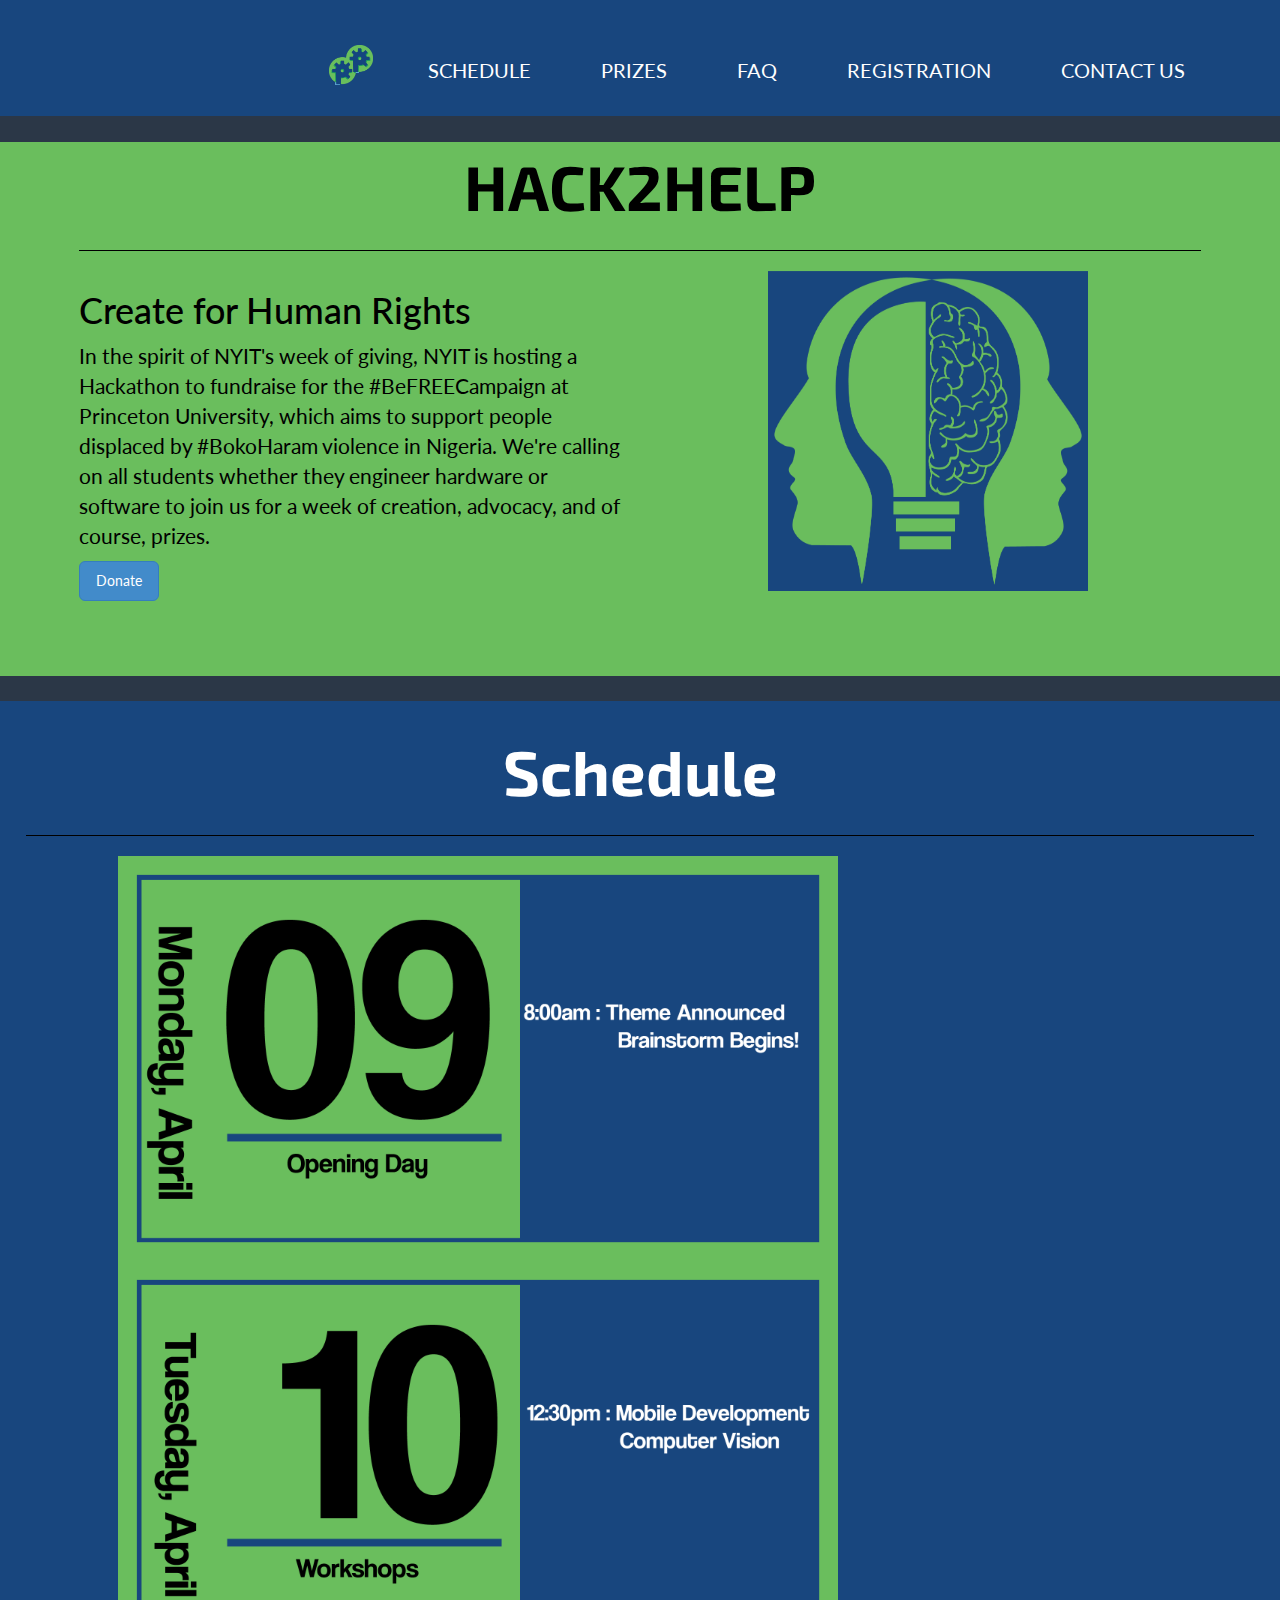
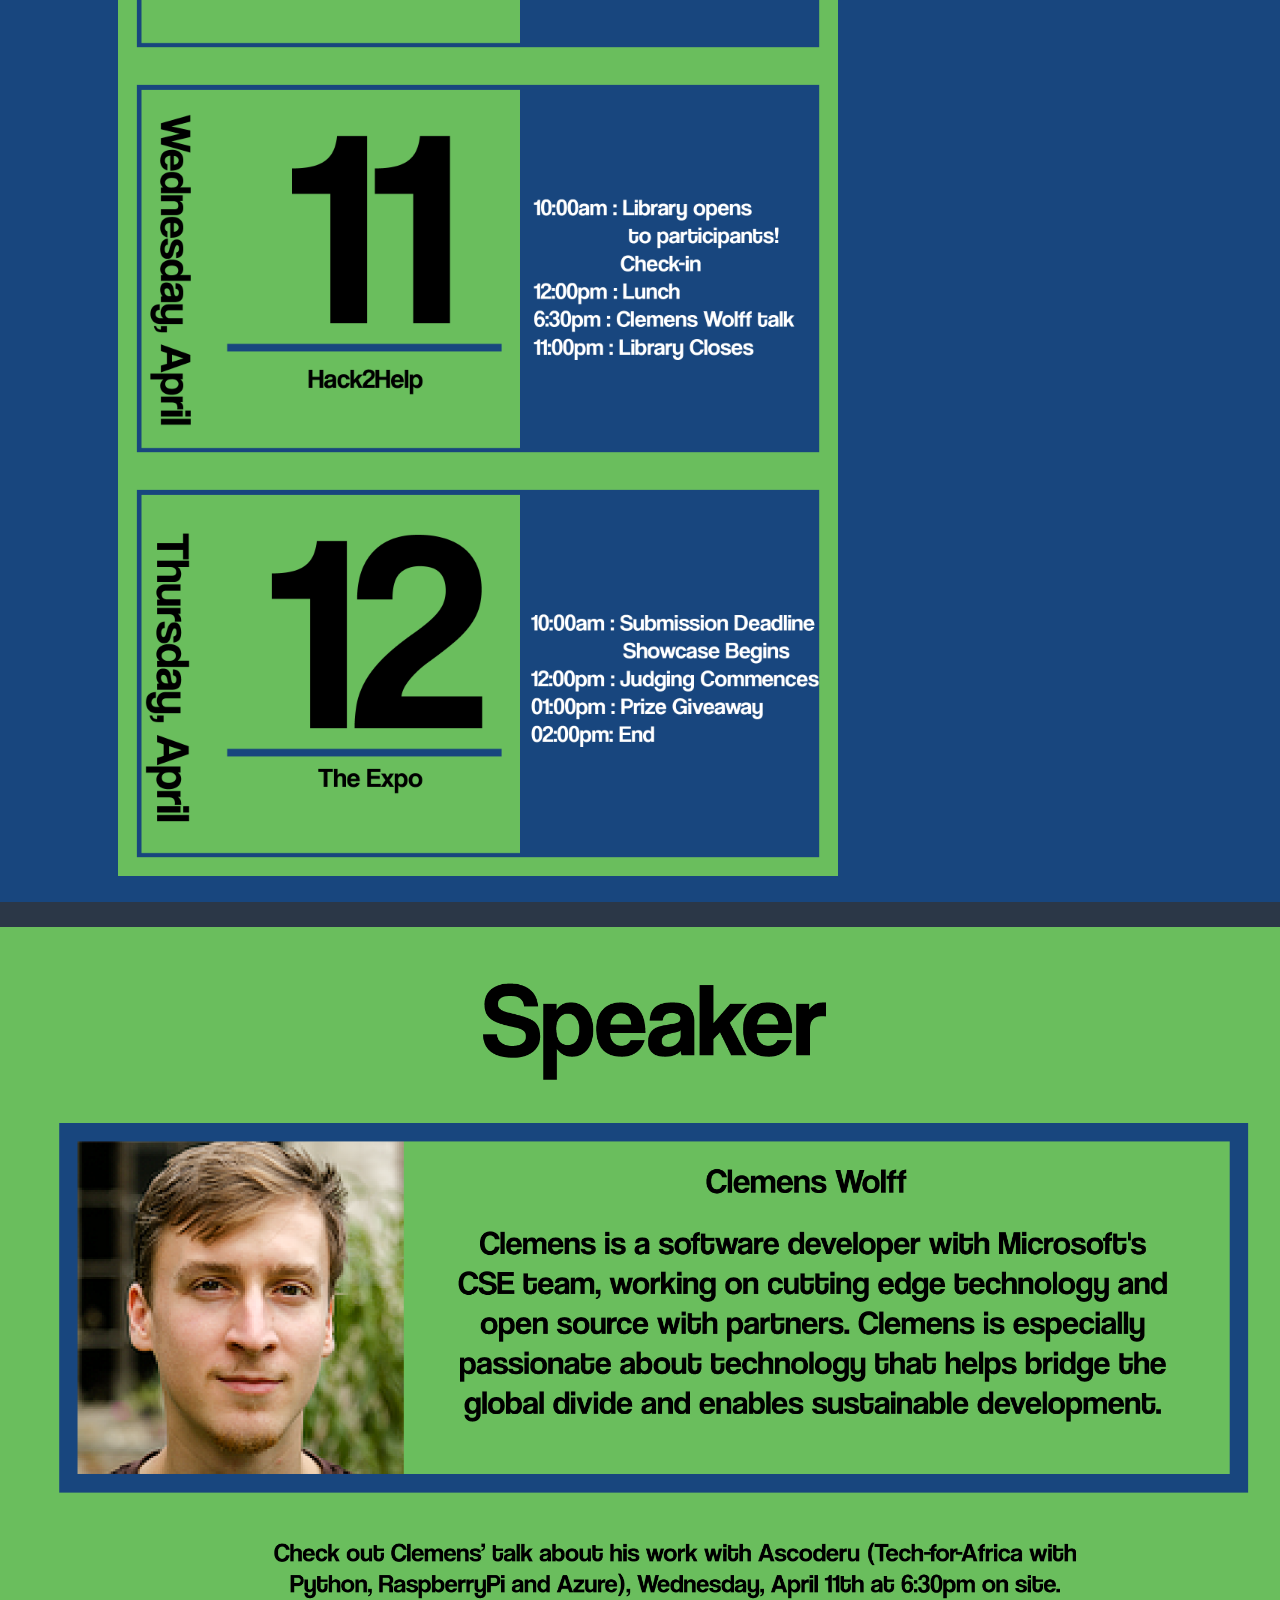
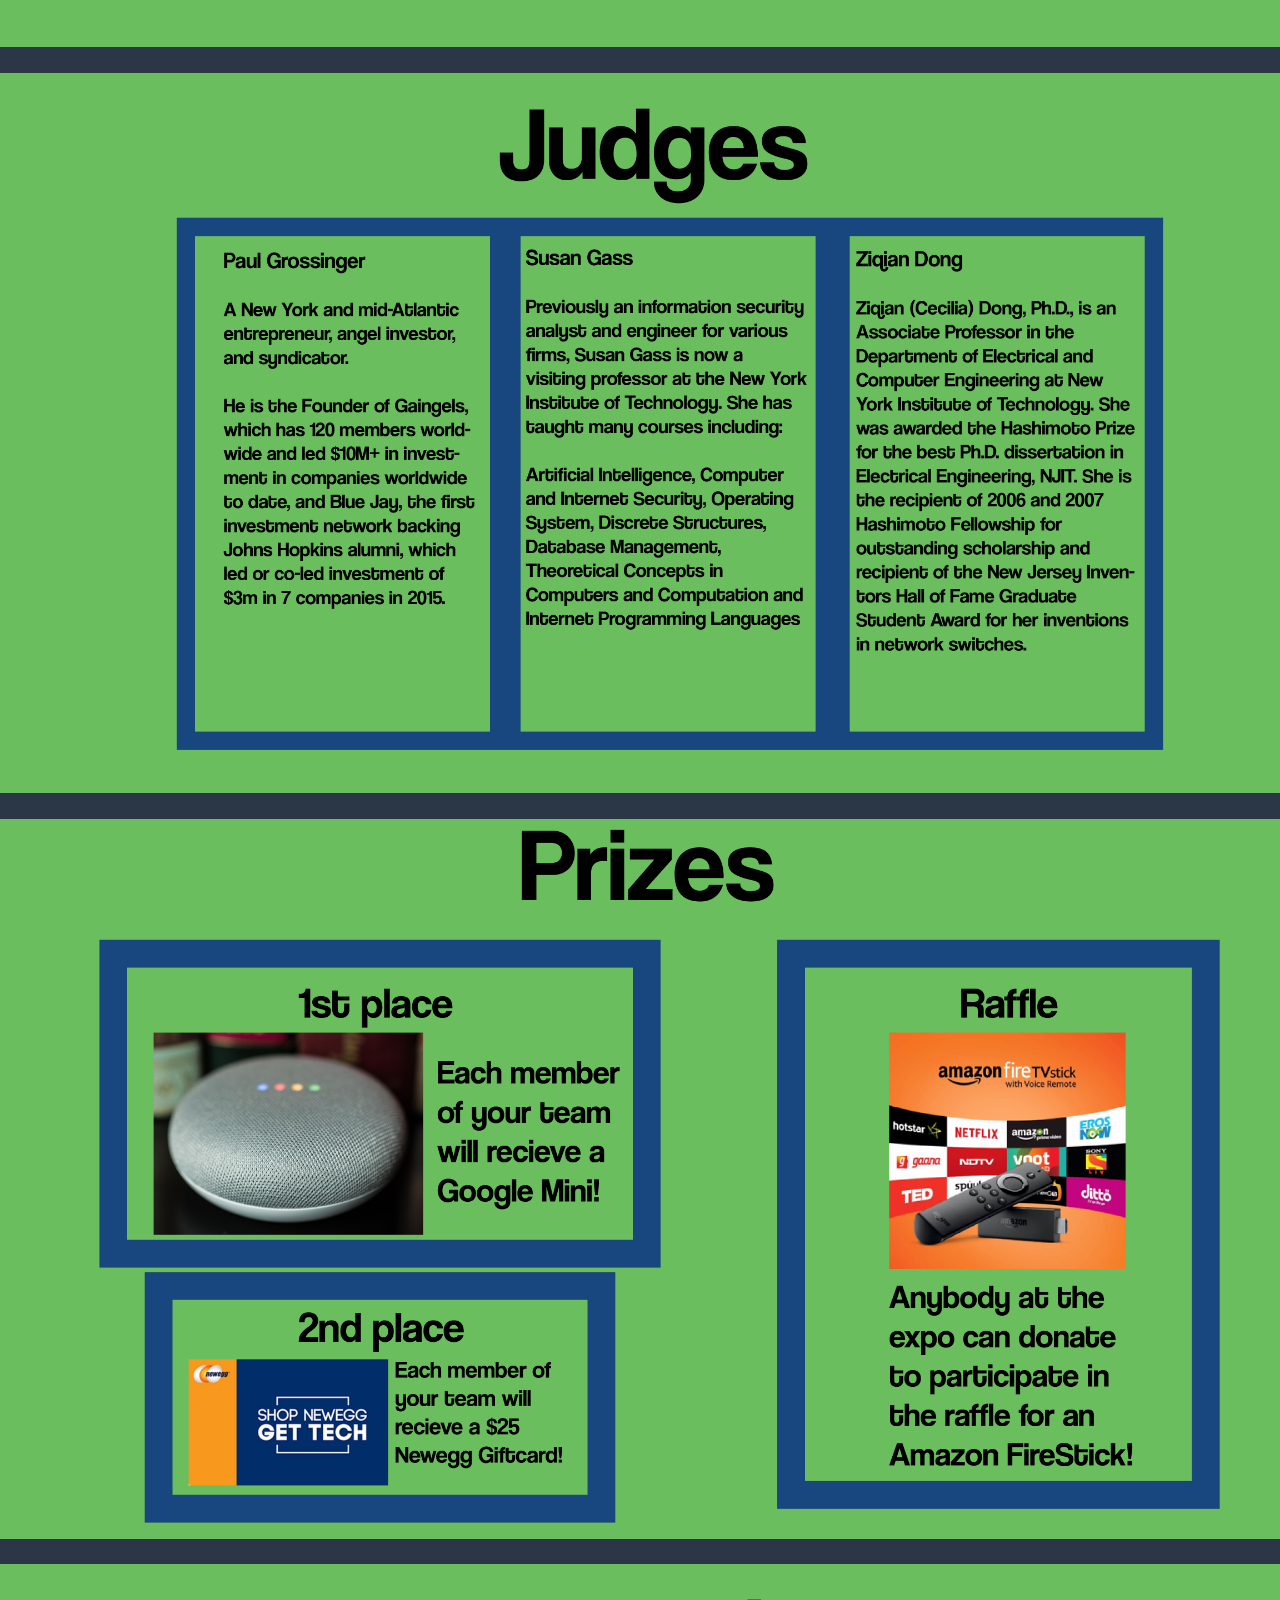
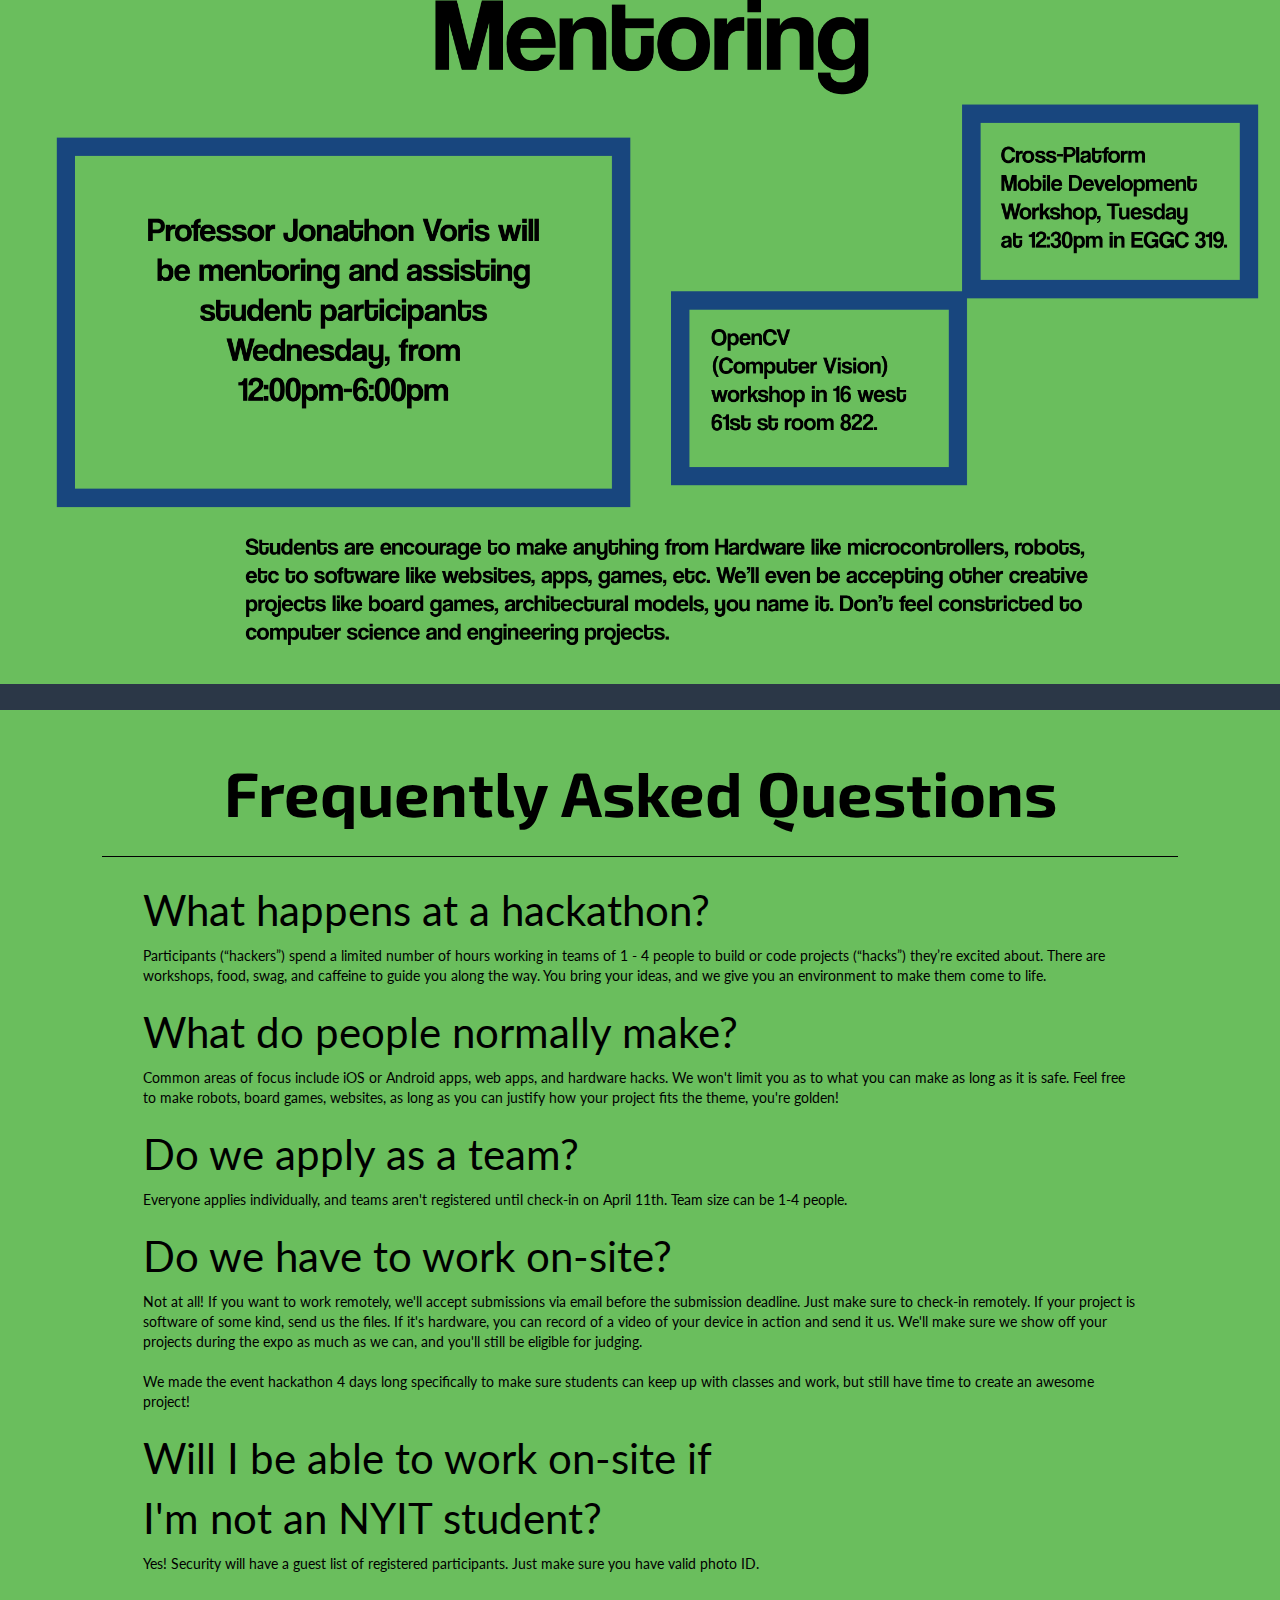
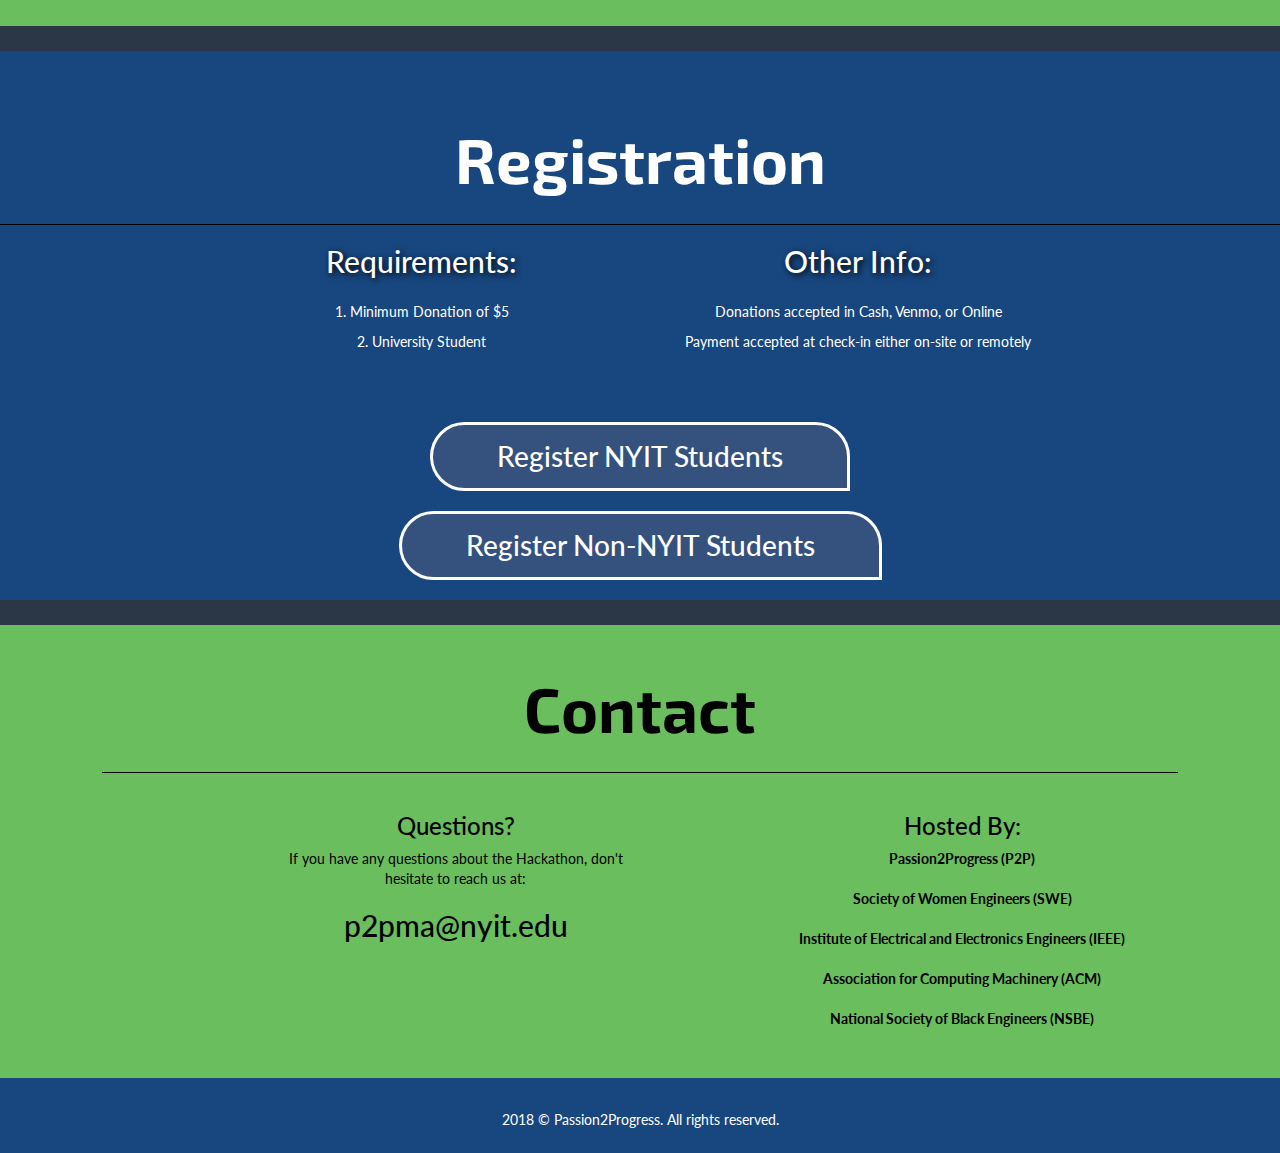
<file: index.html>
<!DOCTYPE html>
<!--[if lt IE 7]>      <html class="no-js lt-ie9 lt-ie8 lt-ie7"> <![endif]-->
<!--[if IE 7]>         <html class="no-js lt-ie9 lt-ie8"> <![endif]-->
<!--[if IE 8]>         <html class="no-js lt-ie9"> <![endif]-->
<!--[if gt IE 8]><!--> <html class="no-js"> <!--<![endif]-->
    <head>
        <meta charset="utf-8">
        <meta http-equiv="X-UA-Compatible" content="IE=edge">
        <title>Hack2Help</title>
        <meta name="description" content="">
        <meta name="viewport" content="width=device-width, initial-scale = 1.0, maximum-scale=1.0, user-scalable=no" />

       <!-- Bootstrap CSS -->
       <link href="bootstrap.css" rel="stylesheet">

        <!-- CSS -->
        <link rel="stylesheet" type="text/css" href="style.css">
        
        <!-- Script -->
        <script src="https://code.jquery.com/jquery-3.2.1.slim.min.js" 
        integrity="sha384-KJ3o2DKtIkvYIK3UENzmM7KCkRr/rE9/Qpg6aAZGJwFDMVNA/GpGFF93hXpG5KkN" crossorigin="anonymous"></script>
        <script src="https://cdnjs.cloudflare.com/ajax/libs/popper.js/1.12.9/umd/popper.min.js"
            integrity="sha384-ApNbgh9B+Y1QKtv3Rn7W3mgPxhU9K/ScQsAP7hUibX39j7fakFPskvXusvfa0b4Q" crossorigin="anonymous"></script>
        <script type="text/javascript" src="script.js"></script>
        <script type="text/javascript" src="bootstrap.js"></script>

        <!--Fonts-->
        <link href="https://fonts.googleapis.com/css?family=Exo+2:700|Lato|Passion+One" rel="stylesheet">
    </head>
    <body class="background-green">
        <!--[if lt IE 7]>
            <p class="browsehappy">You are using an <strong>outdated</strong> browser. Please <a href="#">upgrade your browser</a> to improve your experience.</p>
        <![endif]-->
        
        <header class="background-blue">
            <div class="container">
            <nav class="navbar navbar-default" id="navbar-example" role="navigation">
                <div class="row">
                    <div class="navbar-header">
                            <button type="button" class="navbar-toggle collapsed" data-toggle="collapse" data-target=".navbar-ex1-collapse">
                            <span class="sr-only">Toggle navigation</span>
                            <span class="icon-bar"></span>
                            <span class="icon-bar"></span>
                            <span class="icon-bar"></span>
                            </button>
                    </div>                
                    <div class="collapse navbar-collapse navbar-ex1-collapse background-blue">
                    <ul class="nav navbar-nav">
                        <img id="logo" src="images/logo.png">
                        <!-- <li class="active"><a href="#">Home</a></li> -->
                        <li><a href="#schedule">Schedule</a></li>
                        <li><a href="#prize">Prizes</a></li>
                        <li><a href="#FAQ">FAQ</a></li>
                        <li><a href="#reg-head">Registration</a></li>
                        <li><a href="#contact">Contact Us</a></li>
                    </ul>
                </div>
                </div>
            </nav>
            </div>
        </header>

   
    <div class="background-dark-blue" style="padding: 1%;"></div>

		<div id="top" data-src="images/Green-arrows.gif" data-position="bottom right" style="height: 901px;">
			<div class="container"> 
            </div>
            
			
            <div class="container" >                
                    <p class="lead">HACK2HELP</p>
                
                    <hr>
                    <div class="row">
                        <div class="col-md-6">
                        <h1>Create for Human Rights</h1>
                        <p style="font-size: 150%;">In the spirit of NYIT's week of giving, NYIT is hosting a Hackathon to fundraise for 
                            the #BeFREECampaign at Princeton University, which aims to support people
                             displaced by #BokoHaram violence in Nigeria. 
                             We're calling on all students whether they engineer hardware or software to join us
                             for a week of creation, advocacy, and of course, prizes. 
                        </p>

                        <div>
                            <a href="https://www.generosity.com/emergencies-fundraising/let-s-help-victims-of-boko-haram-s-violence"><button id="Donate-button" class="btn btn-primary btn-lg actual-button" type="button">Donate</button></a>
                        </div>
                        </div>
                        <div class="col-md-6 text-center"><img id="cranium" 
                            alt="Stephan" src="images/cranium.png" width="320" height="320"></div>
                    </div>
                </div>
<br>

<div class="background-dark-blue" style="padding: 1%;"></div>

        <!-- schedule -->
<div class="background-blue">
	<div style="padding: 2%;"  id="schedule">
		<p class="lead">Schedule</p>
		<hr>
		<div class="row" style="flex-wrap: nowrap;">
			<div id="sch">
				<ul class="no-bullets">
                    <div class="row">
                        <li>
                            <img class="scheduleIMG" src="images/1x/sch08.png"></img>
                            <img class="scheduleIMG" src="images/1x/sch10.png"></img>
                        </li>
                    </div>
                     <div class="row">
                        <li>
                        <img class="scheduleIMG" src="images/1x/sch11.png"></img>
                        <img class="scheduleIMG" src="images/1x/sch12.png"></img>
                        </li>
                    </div>
				</ul>
			</div>
		</div>
	</div>
</div>

<div class="background-dark-blue" style="padding: 1%;"></div>
<div><img class="speakerIMG" src="images/ClemensWolff.png"></img></div>
<div class="background-dark-blue" style="padding: 1%;"></div>

<div><img class="speakerIMG" src="images/1x/Judges.png"></img></div>
<div class="background-dark-blue" style="padding: 1%;"></div>

<div id="prize"><img class="speakerIMG" src="images/1x/Prizes.png"></img></div>
<div class="background-dark-blue" style="padding: 1%;"></div>

<div id="mentor"><img class="speakerIMG" src="images/1x/Mentoring.png"></img></div>
<div class="background-dark-blue" style="padding: 1%;"></div>

<!--FAQ-->
<div class="background-purple">
        <div class="container" style="padding: 3%;" id="FAQ">
            <p class="lead">Frequently Asked Questions</p>
            <hr>
            <div class="row">
                <div id="slist">
                    <ul class="no-bullets">
                        <li>
                            <span class="s-title">What happens at a hackathon?</span>
                        </li>
                        
                        <li>
                            <p>Participants (“hackers”) spend a limited number of hours working in teams of 1 - 4 people
                                to build or code projects (“hacks”) they’re excited about. 
                                There are workshops, food, swag, and caffeine to guide you along the way.
                                You bring your ideas, and we give you an environment to make them come to life.</p>
                        </li>
    
    
                        <li>
                            <span class="s-title">What do people normally make?</span>
                        </li>
    
                        <li>
                            <p>
                                Common areas of focus include iOS or Android apps, web apps, and hardware hacks. 
                                We won't limit you as to what you can make as long as it is safe. Feel free to make robots, board games, websites, as long as you can justify how your project fits the theme, you're golden!
                            </p>
                        </li>
    
    
                        <li>
                            <span class="s-title">Do we apply as a team?</span>
                        </li>
    
                        <li>
                            <p>Everyone applies individually, and teams aren't registered until check-in on April 11th.
                                Team size can be 1-4 people. 
                            </p>
                        </li>
                        
                        
                        <li>
                            <span class="s-title">Do we have to work on-site?</span>
                        </li>
    
                        <li>
                            <p>Not at all! If you want to work remotely, we'll accept submissions via email before the submission
                                deadline. Just make sure to check-in remotely. If your project is software of some kind, send us the files.
                                If it's hardware, you can record of a video of your device in action and send it us. We'll make sure we show
                                off your projects during the expo as much as we can, and you'll still be eligible for judging. <br> <br>

                                We made the event hackathon 4 days long specifically to make sure students can keep up with classes and work, but still have time to create an awesome project!
                            </p>

                        </li>

                        <li>
                                <span class="s-title">Will I be able to work on-site if I'm not an NYIT student?</span>
                        </li>
        
                            <li>
                                <p>Yes! Security will have a guest list of registered participants. 
                                    Just make sure you have valid photo ID.
                                </p>
    
                            </li>
                    </ul>
                </div>
            </div>
        </div>
    </div>
<div class="background-dark-blue" style="padding: 1%;"></div>

<!-- Registration -->
<div class="background-blue">
	<div id="reg-head" >
        <h1 class="lead">Registration</h1>
        <hr>
        <div class="row">
            <div class="col-md-2"></div>
			<div class="col-md-4">
                <h2 id="reg-sub">Requirements: </h2>
                <ul class="no-bullets">
                    <li><p>1. Minimum Donation of $5</p></li>
                    <li><p>2. University Student</p></li>
                </ul>
            </div>
			<div class="col-md-4">
                <h2 id="reg-sub">Other Info:</h2>
                <ul class="no-bullets">
                    <li><p>Donations accepted in Cash, Venmo, or Online</p></li>
                    <li><p>Payment accepted at check-in either on-site or remotely</p></li>
                </ul>
            </div>
            <div class="col-md-2"></div>
        </div>
    <br>
    <br>
    <br>
    <div id="container">
        <div class="butt">
            <a href="https://nyit.givepulse.com/event/70029-Day-of-Giving-at-NYIT"><button id="reg-button" class="btn btn-primary btn-lg actual-button" type="button">Register NYIT Students</button></a>
        </div>
        <br>
        <br>
    <div id="container">
            <div class="butt">
                <a href="registration.html"><button id="reg-button" class="btn btn-primary btn-lg actual-button" type="button">Register Non-NYIT Students</button></a>
    </div>
</div>
<br>
<div class="background-dark-blue" style="padding: 1%;"></div>

<div id="contact" class="background-green">
	<div class="container" style="padding: 3%;" >
            <h1 class="lead">Contact</h1>
            <hr>
		<div class="row">
            <div class="col-md-2"></div>
			<div class="col-md-4">
                <h3>Questions?</h3>
				<p>If you have any questions about the Hackathon, don't hesitate
                    to reach us at:
                    <a id="email" href="mailto:p2pma@nyit.edu"><h2>p2pma@nyit.edu</h2></a>
                </p>
			</div>
            <div class="col-md-1"></div>
			<div class="col-md-5">
				<h3>Hosted By:</h3>
				<p>
					<strong>Passion2Progress (P2P)</strong><br>
					<br>
					<strong>Society of Women Engineers (SWE)</strong><br>
					<br>
                    <strong>Institute of Electrical and Electronics Engineers (IEEE)</strong><br>
                    <br>
                    <strong>Association for Computing Machinery (ACM)</strong><br>
                    <br>
                    <strong>National Society of Black Engineers (NSBE)</strong><br>

				</p>
			</div>
		</div>			
	</div>	
</div>	

<!-- Footer -->
<aside id="bottom">
    <div class="container">
        <footer id="footer">
            <ul>
                <!-- <li><a href="#"></a></li> -->
                <!-- <li><a href="#"></a></li> -->
                <!-- <li><a href="#"></a></li> -->
                <!-- <li><a href="#"></a></li> -->
                <!-- <li><a href="#"></a></li> -->
            </ul>
            <div>
            <p>2018 &copy; Passion2Progress. All rights reserved.</p>
            </div>
        </footer>
    </div>
</aside>
    </body>
</html>
</file>
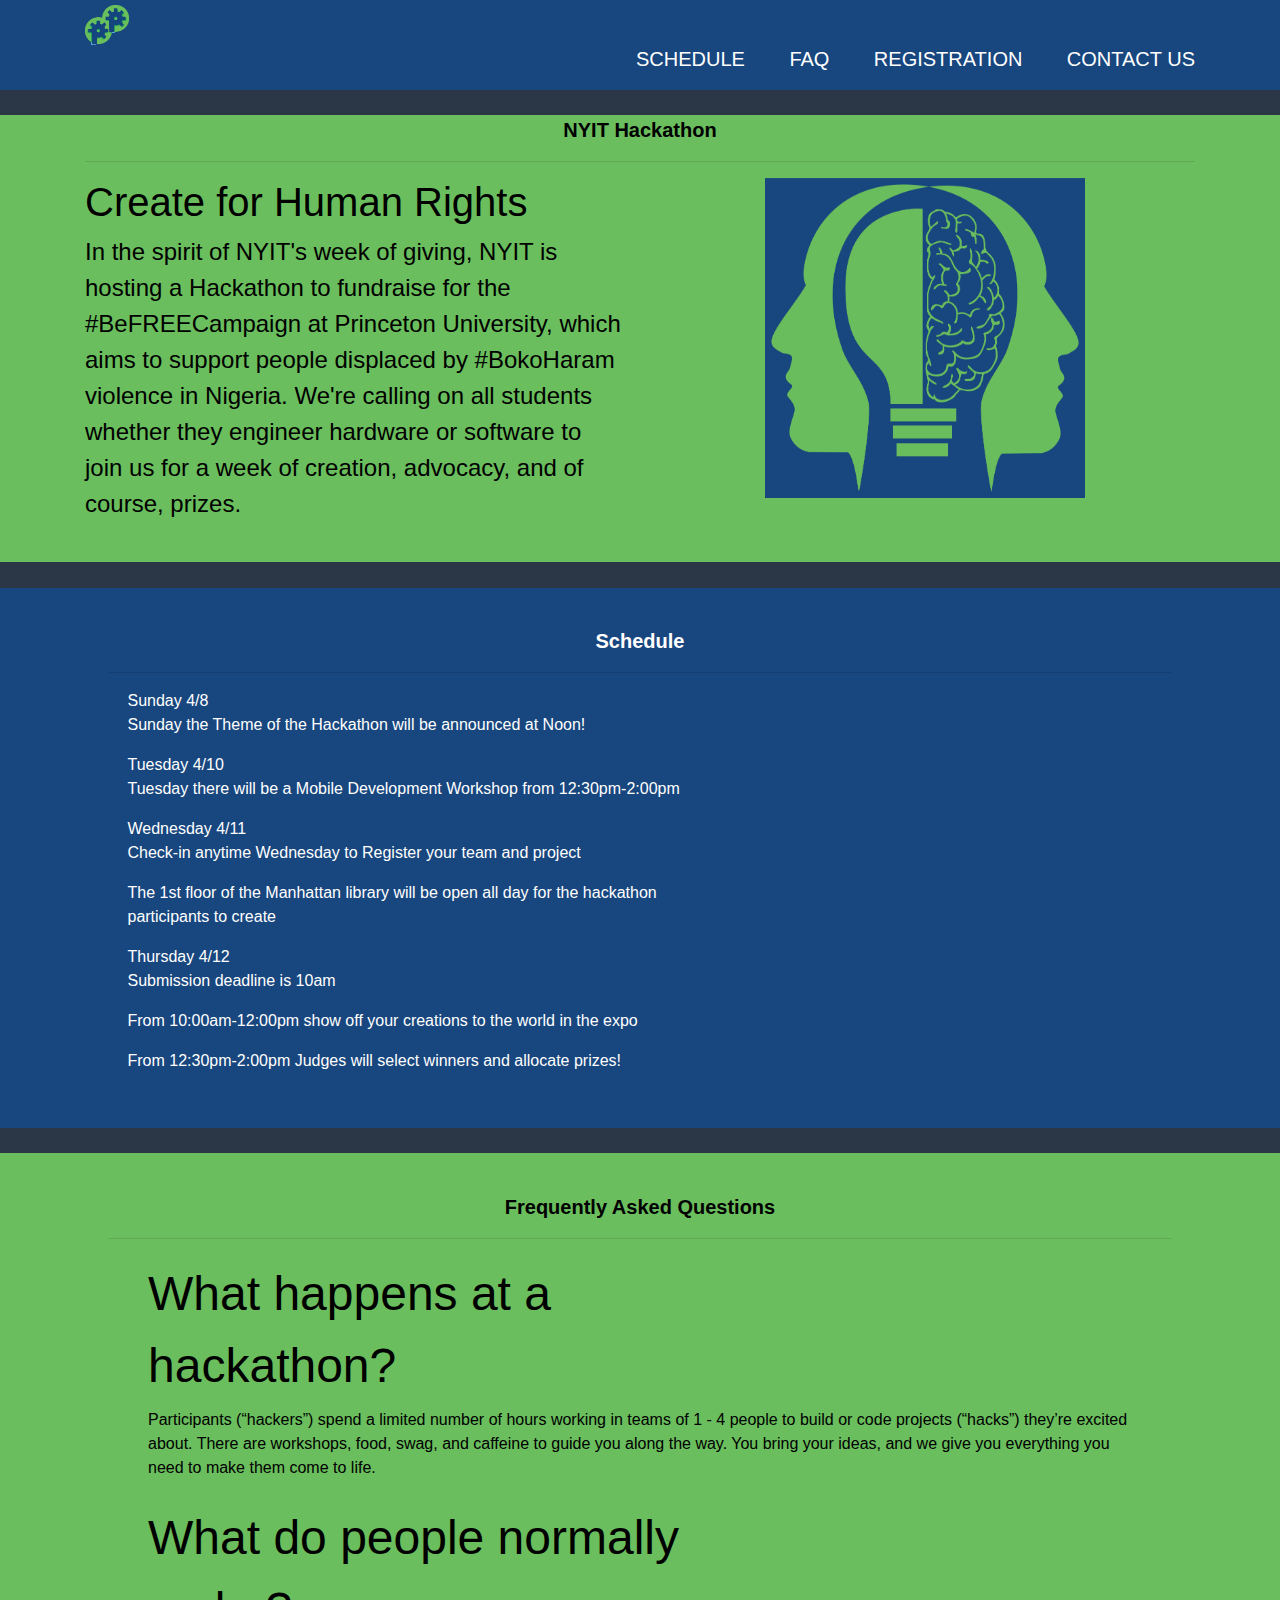
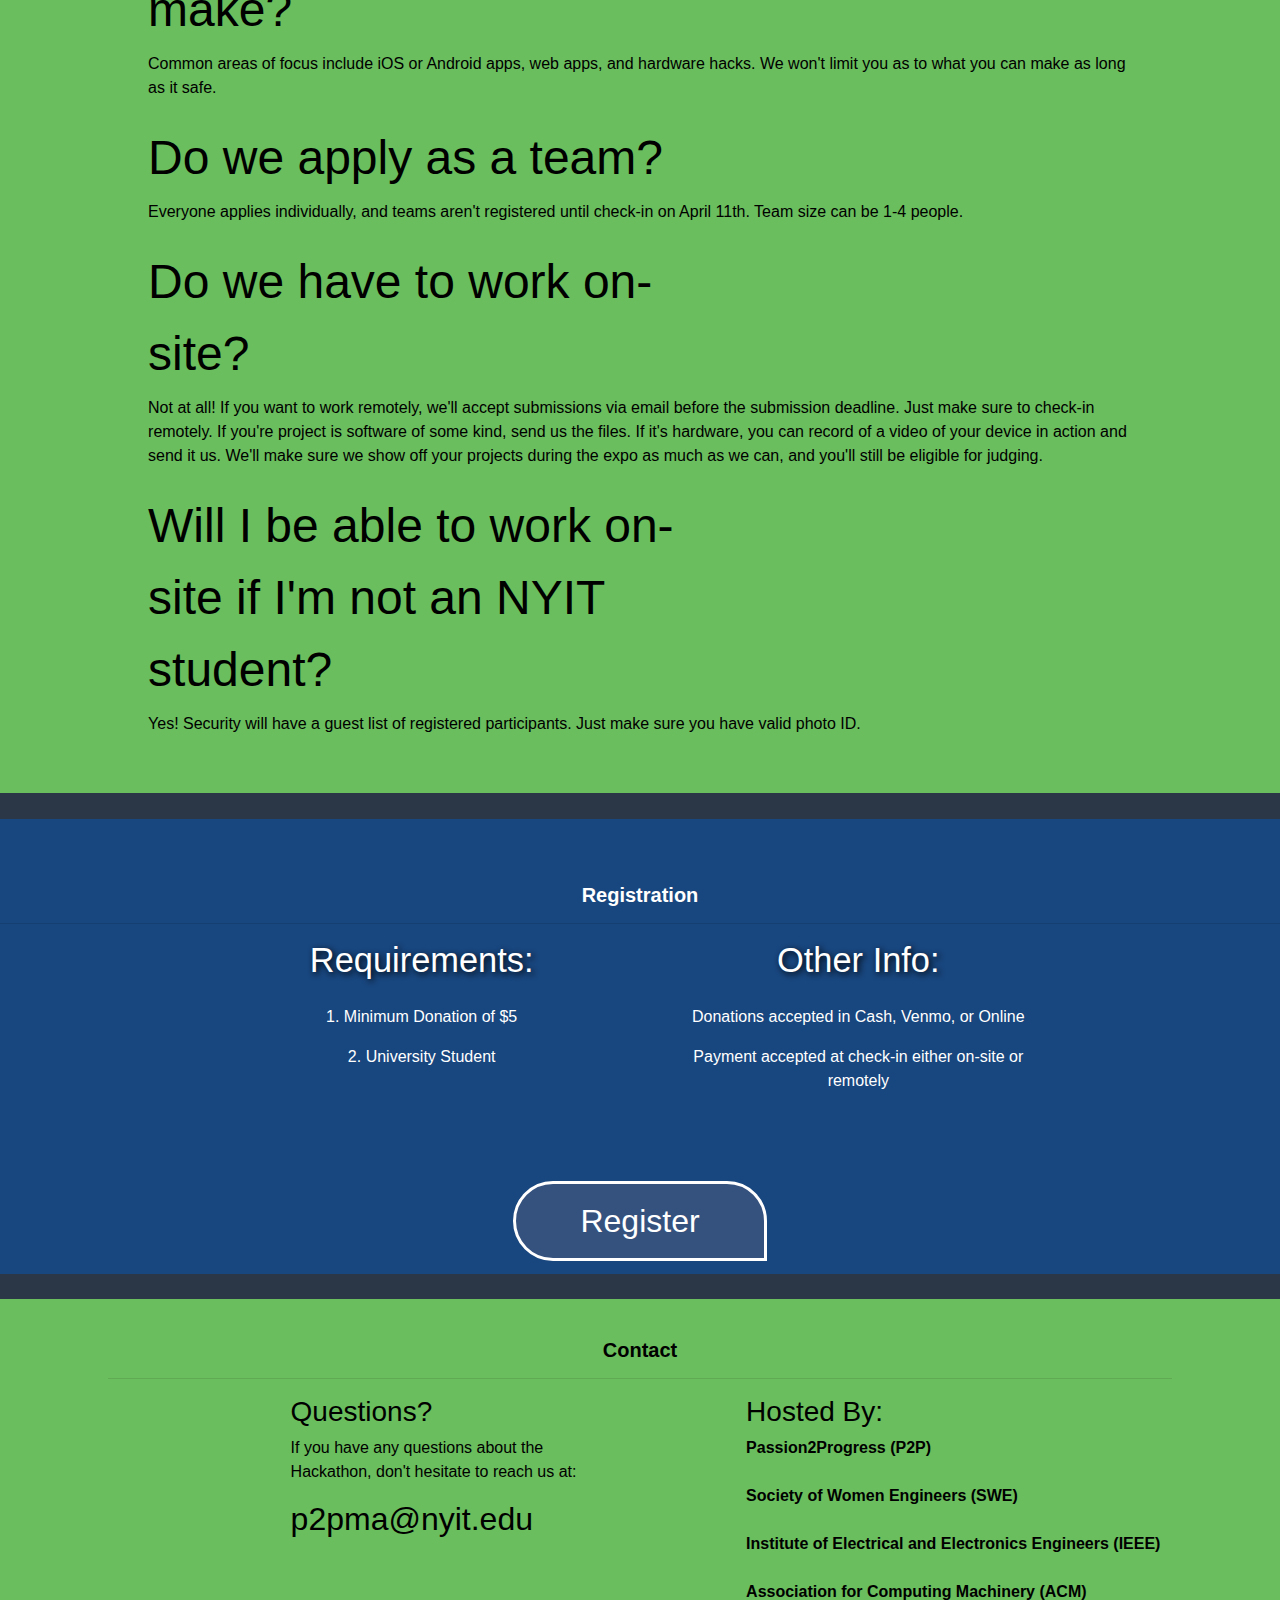
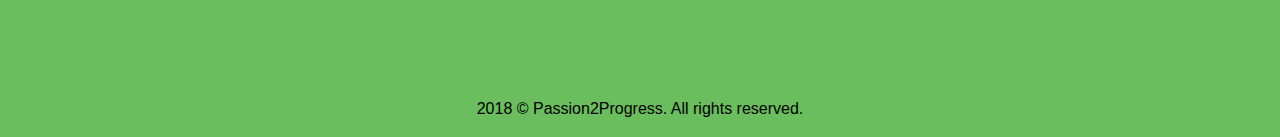
<file: main.html>
<!DOCTYPE html>
<!--[if lt IE 7]>      <html class="no-js lt-ie9 lt-ie8 lt-ie7"> <![endif]-->
<!--[if IE 7]>         <html class="no-js lt-ie9 lt-ie8"> <![endif]-->
<!--[if IE 8]>         <html class="no-js lt-ie9"> <![endif]-->
<!--[if gt IE 8]><!--> <html class="no-js"> <!--<![endif]-->
    <head>
        <meta charset="utf-8">
        <meta http-equiv="X-UA-Compatible" content="IE=edge">
        <title></title>
        <meta name="description" content="">
        <meta name="viewport" content="width=device-width, initial-scale=1">

       <!-- Bootstrap CDN -->
       <link rel="stylesheet" href="https://maxcdn.bootstrapcdn.com/bootstrap/4.0.0/css/bootstrap.min.css" 
       integrity="sha384-Gn5384xqQ1aoWXA+058RXPxPg6fy4IWvTNh0E263XmFcJlSAwiGgFAW/dAiS6JXm" crossorigin="anonymous">

       <!-- Bootstrap scripts -->
        <script src="https://code.jquery.com/jquery-3.2.1.slim.min.js" 
            integrity="sha384-KJ3o2DKtIkvYIK3UENzmM7KCkRr/rE9/Qpg6aAZGJwFDMVNA/GpGFF93hXpG5KkN" crossorigin="anonymous"></script>
        <script src="https://cdnjs.cloudflare.com/ajax/libs/popper.js/1.12.9/umd/popper.min.js"
            integrity="sha384-ApNbgh9B+Y1QKtv3Rn7W3mgPxhU9K/ScQsAP7hUibX39j7fakFPskvXusvfa0b4Q" crossorigin="anonymous"></script>
        <script src="https://maxcdn.bootstrapcdn.com/bootstrap/4.0.0/js/bootstrap.min.js" 
            integrity="sha384-JZR6Spejh4U02d8jOt6vLEHfe/JQGiRRSQQxSfFWpi1MquVdAyjUar5+76PVCmYl" crossorigin="anonymous"></script>

        <!-- CSS -->
        <link rel="stylesheet" type="text/css" href="style.css">
        
        <!-- Script -->
        <script type="text/javascript" src="script.js"></script>


    </head>
    <body class="background-green">
        <!--[if lt IE 7]>
            <p class="browsehappy">You are using an <strong>outdated</strong> browser. Please <a href="#">upgrade your browser</a> to improve your experience.</p>
        <![endif]-->
        
        <header class="background-blue">
            <div class="container background-blue">
                <div id="branding">
                    <img id="logo" src="images/logo.png">
                </div>
                <nav>
                    <ul>
                        <!--<li><a href="#">Home</a></li>-->
                        <li><a href="#schedule">Schedule</a></li>
                        <li><a href="#FAQ">FAQ</a></li>
                        <li><a href="#reg-head">Registration</a></li>
                        <li><a href="#contact">Contact Us</a></li>
                    </ul>
                </nav>
            </div>
        </header>
    <div class="background-dark-blue" style="padding: 1%;"></div>

		<div id="top" data-src="images/Green-arrows.gif" data-position="bottom right" style="height: 901px;">
			<div class="container"> 
            </div>
            
			
            <div class="container" >                
                    <p class="lead">NYIT Hackathon</p>
                
                    <hr>
                    <div class="row">
                        <div class="col-md-6">
                        <h1>Create for Human Rights</h1>
                        <p style="font-size: 150%;">In the spirit of NYIT's week of giving, NYIT is hosting a Hackathon to fundraise for 
                            the #BeFREECampaign at Princeton University, which aims to support people
                             displaced by #BokoHaram violence in Nigeria. 
                             We're calling on all students whether they engineer hardware or software to join us
                             for a week of creation, advocacy, and of course, prizes. 
                        </p>
                        </div>
                        <div class="col-md-6 text-center"><img alt="Stephan" src="images/cranium.png" width="320" height="320"></div>
                    </div>
                </div>
<br>

<div class="background-dark-blue" style="padding: 1%;"></div>

        <!-- schedule -->
<div class="background-blue">
	<div class="container" style="padding: 3%;"  id="schedule">
		<p class="lead">Schedule</p>
		<hr>
		<div class="row">
			<div id="slist">
				<ul class="no-bullets">
					<li class="sdropdown" onclick="ExpandS()">
						<span class="s-title">Sunday 4/8</span>
					</li>
					
					<li class="sdescription" id="Sun">
						<p>Sunday the Theme of the Hackathon will be announced at Noon!</p>
					</li>


					<li class="sdropdown" onclick="ExpandS2()">
						<span class="s-title">Tuesday 4/10</span>
					</li>

					<li class="sdescription" id="Tues">
						<p>Tuesday there will be a Mobile Development Workshop from 12:30pm-2:00pm</p>
					</li>


					<li class="sdropdown" onclick="ExpandS3()">
						<span class="s-title">Wednesday 4/11</span>
					</li>

					<li class="sdescription" id="Wed">
                        <p>Check-in anytime Wednesday to Register your team and project</p>
						<p>The 1st floor of the Manhattan library will be open all day for the hackathon participants to 
                            create</p>
                    </li>
                    
                    
					<li class="sdropdown" onclick="ExpandS4()">
						<span class="s-title">Thursday 4/12</span>
					</li>

					<li class="sdescription" id="Thurs">
                        <p>Submission deadline is 10am</p>
                        <p>From 10:00am-12:00pm show off your creations to the world in the expo</p>
                        <p>From 12:30pm-2:00pm Judges will select winners and allocate prizes!</p>
					</li>
				</ul>
			</div>
		</div>
	</div>
</div>

<div class="background-dark-blue" style="padding: 1%;"></div>

<!--FAQ-->
<div class="background-purple">
        <div class="container" style="padding: 3%;" id="FAQ">
            <p class="lead">Frequently Asked Questions</p>
            <hr>
            <div class="row">
                <div id="slist">
                    <ul class="no-bullets">
                        <li>
                            <span class="s-title">What happens at a hackathon?</span>
                        </li>
                        
                        <li>
                            <p>Participants (“hackers”) spend a limited number of hours working in teams of 1 - 4 people
                                to build or code projects (“hacks”) they’re excited about. 
                                There are workshops, food, swag, and caffeine to guide you along the way.
                                You bring your ideas, and we give you everything you need to make them come to life.</p>
                        </li>
    
    
                        <li>
                            <span class="s-title">What do people normally make?</span>
                        </li>
    
                        <li>
                            <p>
                                Common areas of focus include iOS or Android apps, web apps, and hardware hacks. 
                                We won't limit you as to what you can make as long as it safe.
                            </p>
                        </li>
    
    
                        <li>
                            <span class="s-title">Do we apply as a team?</span>
                        </li>
    
                        <li>
                            <p>Everyone applies individually, and teams aren't registered until check-in on April 11th.
                                Team size can be 1-4 people. 
                            </p>
                        </li>
                        
                        
                        <li>
                            <span class="s-title">Do we have to work on-site?</span>
                        </li>
    
                        <li>
                            <p>Not at all! If you want to work remotely, we'll accept submissions via email before the submission
                                deadline. Just make sure to check-in remotely. If you're project is software of some kind, send us the files.
                                If it's hardware, you can record of a video of your device in action and send it us. We'll make sure we show
                                off your projects during the expo as much as we can, and you'll still be eligible for judging.
                            </p>

                        </li>

                        <li>
                                <span class="s-title">Will I be able to work on-site if I'm not an NYIT student?</span>
                        </li>
        
                            <li>
                                <p>Yes! Security will have a guest list of registered participants. 
                                    Just make sure you have valid photo ID.
                                </p>
    
                            </li>
                    </ul>
                </div>
            </div>
        </div>
    </div>
<div class="background-dark-blue" style="padding: 1%;"></div>

<!-- Registration -->
<section class="background-blue">
	<div id="reg-head" >
        <h1 class="lead">Registration</h1>
        <hr>
        <div class="row">
            <div class="col-md-2"></div>
			<div class="col-md-4">
                <h2 id="reg-sub">Requirements: </h2>
                <ul class="no-bullets">
                    <li><p>1. Minimum Donation of $5</p></li>
                    <li><p>2. University Student</p></li>
                </ul>
            </div>
			<div class="col-md-4">
                <h2 id="reg-sub">Other Info:</h2>
                <ul class="no-bullets">
                    <li><p>Donations accepted in Cash, Venmo, or Online</p></li>
                    <li><p>Payment accepted at check-in either on-site or remotely</p></li>
                </ul>
            </div>
            <div class="col-md-2"></div>
        </div>
    <br>
    <br>
    <br>
    <div id="buttons" id="container">
            <div id="butt">
                <a href="#"><button id="reg-button" class="btn btn-primary btn-lg actual-button" type="button">Register</button></a>
        </div>
</section>
<div class="background-dark-blue" style="padding: 1%;"></div>

<div id="contact">
	<div class="container" style="padding: 3%;" >
            <h1 class="lead">Contact</h1>
            <hr>
		<div class="row">
            <div class="col-md-2"></div>
			<div class="col-md-4">
                <h3>Questions?</h3>
				<p>If you have any questions about the Hackathon, don't hesitate
                    to reach us at:
                    <a id="email" href="mailto:p2pma@nyit.edu"><h2>p2pma@nyit.edu</h2></a>
                </p>
			</div>
            <div class="col-md-1"></div>
			<div class="col-md-5">
				<h3>Hosted By:</h3>
				<p>
					<strong>Passion2Progress (P2P)</strong><br>
					<br>
					<strong>Society of Women Engineers (SWE)</strong><br>
					<br>
                    <strong>Institute of Electrical and Electronics Engineers (IEEE)</strong><br>
                    <br>
                    <strong>Association for Computing Machinery (ACM)</strong><br>

				</p>
			</div>
		</div>			
	</div>	
</div>	

<!-- Footer -->
<aside id="bottom">
    <div class="container">
        <footer id="footer">
            <ul>
                <!-- <li><a href="#"></a></li> -->
                <!-- <li><a href="#"></a></li> -->
                <!-- <li><a href="#"></a></li> -->
                <!-- <li><a href="#"></a></li> -->
                <!-- <li><a href="#"></a></li> -->
            </ul>
            <div>
            <p>2018 &copy; Passion2Progress. All rights reserved.</p>
            </div>
        </footer>
    </div>
</aside>
    </body>
</html>
</file>
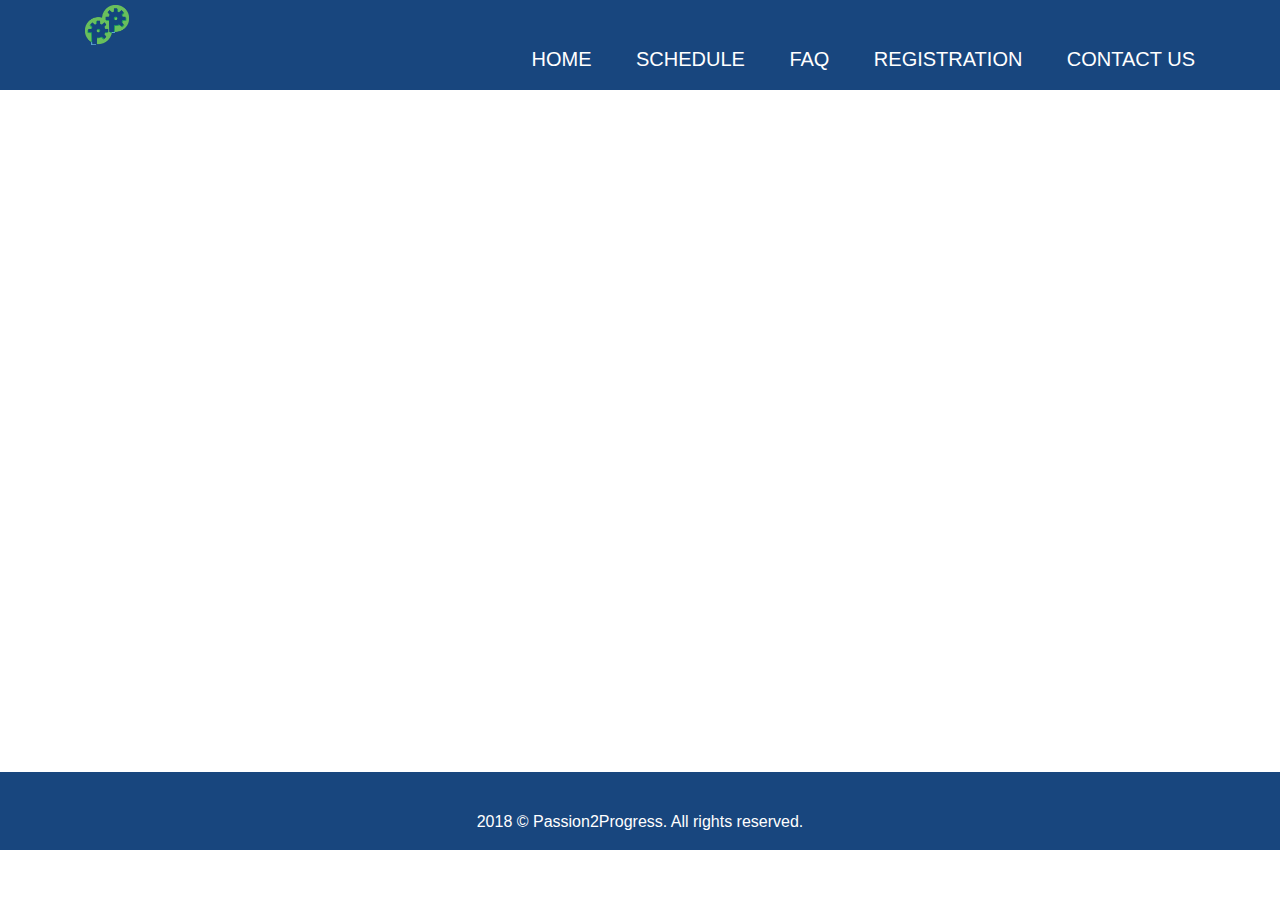
<file: registration.html>
<!DOCTYPE html>
<!--[if lt IE 7]>      <html class="no-js lt-ie9 lt-ie8 lt-ie7"> <![endif]-->
<!--[if IE 7]>         <html class="no-js lt-ie9 lt-ie8"> <![endif]-->
<!--[if IE 8]>         <html class="no-js lt-ie9"> <![endif]-->
<!--[if gt IE 8]><!--> <html class="no-js"> <!--<![endif]-->
    <head>
        <meta charset="utf-8">
        <meta http-equiv="X-UA-Compatible" content="IE=edge">
        <title>Hack2Help Registration</title>
        <meta name="description" content="">
        <meta name="viewport" content="width=device-width, initial-scale=1">

       <!-- Bootstrap CDN -->
       <link rel="stylesheet" href="https://maxcdn.bootstrapcdn.com/bootstrap/4.0.0/css/bootstrap.min.css" 
       integrity="sha384-Gn5384xqQ1aoWXA+058RXPxPg6fy4IWvTNh0E263XmFcJlSAwiGgFAW/dAiS6JXm" crossorigin="anonymous">

       <!-- Bootstrap scripts -->
        <script src="https://code.jquery.com/jquery-3.2.1.slim.min.js" 
            integrity="sha384-KJ3o2DKtIkvYIK3UENzmM7KCkRr/rE9/Qpg6aAZGJwFDMVNA/GpGFF93hXpG5KkN" crossorigin="anonymous"></script>
        <script src="https://cdnjs.cloudflare.com/ajax/libs/popper.js/1.12.9/umd/popper.min.js"
            integrity="sha384-ApNbgh9B+Y1QKtv3Rn7W3mgPxhU9K/ScQsAP7hUibX39j7fakFPskvXusvfa0b4Q" crossorigin="anonymous"></script>
        <script src="https://maxcdn.bootstrapcdn.com/bootstrap/4.0.0/js/bootstrap.min.js" 
            integrity="sha384-JZR6Spejh4U02d8jOt6vLEHfe/JQGiRRSQQxSfFWpi1MquVdAyjUar5+76PVCmYl" crossorigin="anonymous"></script>

        <!-- CSS -->
        <link rel="stylesheet" type="text/css" href="style.css">
        
        <!-- Script -->
        <script type="text/javascript" src="script.js"></script>

    </head>
    <body>
        <header class="background-blue">
                <div class="container background-blue">
                    <div id="branding">
                        <img id="logo" src="images/logo.png">
                    </div>
                    <nav>
                        <ul>
                            <li><a href="main.html">Home</a></li>
                            <li><a href="main.html#schedule">Schedule</a></li>
                            <li><a href="main.html#FAQ">FAQ</a></li>
                            <li><a href="main.html#reg-head">Registration</a></li>
                            <li><a href="main.html#contact">Contact Us</a></li>
                        </ul>
                    </nav>
                </div>
        </header>
        <!-- Form -->
        <div class="form" >
            <iframe class="form" src="https://docs.google.com/forms/d/e/1FAIpQLSdPy5QhImND-BS8Zum44pQQ9fDLvQG3D5INOK7gTeXxFhDgEw/viewform?embedded=true"
                width="100%" height="100%" frameborder="0" marginheight="0" marginwidth="0">Loading...</iframe>
        </div>
     

        <!-- Footer -->
        <aside id="bottom" class="background-blue">
            <div class="container">
                <footer id="footer">
                    <ul>
                        <!-- <li><a href="#"></a></li> -->
                        <!-- <li><a href="#"></a></li> -->
                        <!-- <li><a href="#"></a></li> -->
                        <!-- <li><a href="#"></a></li> -->
                        <!-- <li><a href="#"></a></li> -->
                    </ul>
                    <div>
                    <p>2018 &copy; Passion2Progress. All rights reserved.</p>
                    </div>
                </footer>
            </div>
        </aside>
        <!--[if lt IE 7]>
            <p class="browsehappy">You are using an <strong>outdated</strong> browser. Please <a href="#">upgrade your browser</a> to improve your experience.</p>
        <![endif]-->
        
    </body>
</html>
</file>
<file: style.css>
/* Global */
body{
	font-family: 'Passion One', cursive;
	font-family: 'Exo 2', sans-serif;
	font-family: 'Lato', sans-serif;
	/* font: 15px/1.5 Arial, Helvetica, sans-serif; */
	overflow-x: hidden;
}

@media (max-width: 430px){
	overflow-x: hidden
}

p{
	font-family: 'Lato', sans-serif;
}

.container {
	width: 90%;
	margin: auto;
	overflow: hidden;
}

.form{
	min-height: 75vh;
}

#landing {
	margin: auto;
	padding-left: 3%;
	text-align: center;
	padding-top: 2%;
	padding-bottom: 2%;
	overflow: hidden;
	-webkit-background-size: cover;
	-moz-background-size: cover;
	-o-background-size: cover;
	background-size: cover;
	background-position: center;
}

.row span {
	display: inline-block;
}
.row {
	flex-wrap: nowrap;
}
#landing-img {
	max-height: 712px;
}

.lead {
	font-family: 'Exo 2', sans-serif;
	margin: auto;
	text-align: center;
    font-weight: bold;
}



.background-dark-blue {
	background: #2b3747;
}

.background-blue {
    background-color: #18467e;
    color: #FFF;
}
.background-green {
    background-color: #6abe5d;
    color: #000;
}
/* Header */

header #logo {
	max-height: 40px;
	float: left;
}

header {
	padding-top: 5px;
	min-height: 60px;
}

header a {
    color: #FFF;
	text-decoration: none;
	text-transform: uppercase;
	font-size: 20px;
}

header li {
	display: inline;
	/* float: left; */
	padding: 0 0px 0 40px; 
}

header #branding {
	float: left;
}

header #branding h1 {
	margin: 0;
}

header nav {
	margin-top: 3.5%;
	float: right;
}

header .highlight, header .current a {
	color: #6BC381;

}

header a:hover {
	color: #6BC381;
}

/* Cranium */
@media (max-width:430px) {
	#cranium{
		width: 200px;
		height: 200px;
	}
}
/* Registration */

#reg-head{
	-webkit-background-size: cover;
	-moz-background-size: cover;
	-o-background-size: cover;
	background-size: cover;
	background-position: left top;
	margin: auto;
	padding-top: 5%;
	text-align: center;
	padding-bottom: 1%;
}

#reg-hr {
	width: 45%;
	margin-bottom: 3%;
	border-bottom: 1px solid black;
	box-shadow: 0 20px 20px -20px #000;
	text-shadow: 2px 2px 4px #000;
}

#reg-sub {
	margin-bottom: 10%;
	font-size: 215%;
	text-shadow: 2px 2px 6px #000;
	width: 80%;
	text-align: center;
	margin: auto;
	margin-bottom: 6%;
}

.butt {
	display: inline;
	background-color: transparent;
}

@media (max-width:430px) {
	button#reg-button{
		font-size: 150%;
		margin-bottom: 6%;
	}
}

#reg-button {
    position: relative;
    text-align: center;
	font-size: 200%;
	color: #FFF
}

#Donate-button {
    position: relative;
    text-align: center;
	font-size: 100%;
	color: #FFF;
	margin-bottom: 10%;
}
button#reg-button{
    background-color: rgba(61,85,127,0.8);
    background-repeat: no-repeat;
    border: 3px solid #fff;
    padding: 1% 5% 1% 5%;
    border-radius: 50px 50px 0px 50px;
    font-weight: 500;
}




/* Schedule */
ul.no-bullets { list-style-type: none; margin: 0px; padding-left: 5%;  padding-right: 5%;}

.scheduleIMG {
	max-width: 100%;
	max-height: 45vh;
	overflow: auto;
}

.speakerIMG {
	overflow: auto;
	width: auto ;
	max-width: 100% ;
	height: auto 
}

#sch{
	padding-left: 5%;
}
@media (max-width:430px) {
	#sch{
		padding-left: 0px;
	}
}

@media (max-width:600px) {
	.speakerIMG {
		max-height: 100vh;
		max-width: 100%;
		width: auto;
		height: auto;
	}
}

/* FAQ */
#FAQ ul > li { min-height: 30px; padding: 3px 0px; margin: auto;}
#FAQ ul > li .s-title { display: inline-block; width: 60%; font-size: 3em }


@media (min-width:768px) {
	#FAQ ul > li { min-height: 30px; padding: 3px 0px; margin: auto;}
	#FAQ ul > li .s-title { display: inline-block; width: 60%; font-size: 3em }

}

@media (max-width:430px) {
	#FAQ ul > li { min-height: 30px; padding: 3px 0px; margin: auto;}
	#FAQ ul > li .s-title { display: inline-block; width: 60%; font-size: 1.5em }

}


@media screen and (max-width: 768px) and (min-width: 430px) {
	#FAQ ul > li { min-height: 30px; padding: 3px 0px; margin: auto;}
	#FAQ ul > li .s-title { display: inline-block; width: 60%; font-size: 2em }

}
/* Contact */

#email{
    color: #000;
    text-decoration-style: none;
}

/* Footer */

div#footer {
	padding-top: 5px;
	min-height: 60px;
}

footer {
	padding-top: 2%;
	text-align: center;
	margin: auto;
}

footer a {
	text-transform: lowercase;	
	text-decoration: none;
	font-size: 20px;
}

footer li {
	display: inline;
	padding: 0 42px 0 0px;
}

footer p {
	display: inline-block;
}

/* Responsive */

@media (max-width: 767px) { 
	.navbar  { left: 0px; width: 100%; }
	.navbar .nav > li { height: 60px; }
	.navbar .nav > li a { height: 60px; text-align: center; padding-top: 20px; font-weight: 600; color: #FFFFFF; }
	
	.fixed .navbar { top: 0px; }
	
	.container { min-width: 280px; }
	.hidden-phone { display: none; }
}    

@keyframes wiggle {
	0% {
		padding-top: 20px;
	}

	50% {
		padding-top: 28px;
	}

	100% {
		padding-top: 20px;
	}
}
  
  @media screen and (max-width: 320px) {
	.hidden-phone { display: none; }
	.container { padding: 40px 10px; min-width: 180px; }

  }
  @media screen and (min-width: 321px) and (max-width: 480px) {

  }
  @media screen and (min-width: 481px) {

  }

/*---------------*/
/***** EFFECT *****/
/*---------------*/

figure.effect {
	background: #22A39F;
	color: #FFF;
}

figure.effect img {
	width: -webkit-calc(100% + 20px);
	width: calc(100% + 20px);
	-webkit-transition: opacity 0.35s, -webkit-transform 0.35s;
	transition: opacity 0.35s, transform 0.35s;
	-webkit-transform: translate3d(-10px,0,0);
	transform: translate3d(-10px,0,0);
	-webkit-backface-visibility: hidden;
	backface-visibility: hidden;
}

figure.effect:hover img {
	opacity: 0.2;
	-webkit-transform: translate3d(0,0,0);
	transform: translate3d(0,0,0);
}

figure.effect figcaption {
	text-align: left;
}

figure.effect h3 {
	position: relative;
	overflow: hidden;
	padding-bottom: 20px;
	opacity: 0;
	-webkit-transition: opacity 0.35s, -webkit-transform 0.35s;
	transition: opacity 0.35s, transform 0.35s;
}

figure.effect:hover h3 {
	opacity: 1;
}

figure.effect h3::after {
	position: absolute;
	bottom: 0;
	left: 0;
	width: 100%;
	height: 2px;
	background: #fff;
	content: '';
	-webkit-transition: -webkit-transform 0.35s;
	transition: transform 0.35s;
	-webkit-transform: translate3d(-100%,0,0);
	transform: translate3d(-100%,0,0);
}

figure.effect:hover h3::after {
	-webkit-transform: translate3d(0,0,0);
	transform: translate3d(0,0,0);
}

figure.effect p {
	padding-top: 10px;
	opacity: 0;
	-webkit-transition: opacity 0.35s, -webkit-transform 0.35s;
	transition: opacity 0.35s, transform 0.35s;
	-webkit-transform: translate3d(100%,0,0);
	transform: translate3d(100%,0,0);
}

figure.effect:hover p {
	opacity: 1;
	-webkit-transform: translate3d(0,0,0);
	transform: translate3d(0,0,0);
}
</file>
